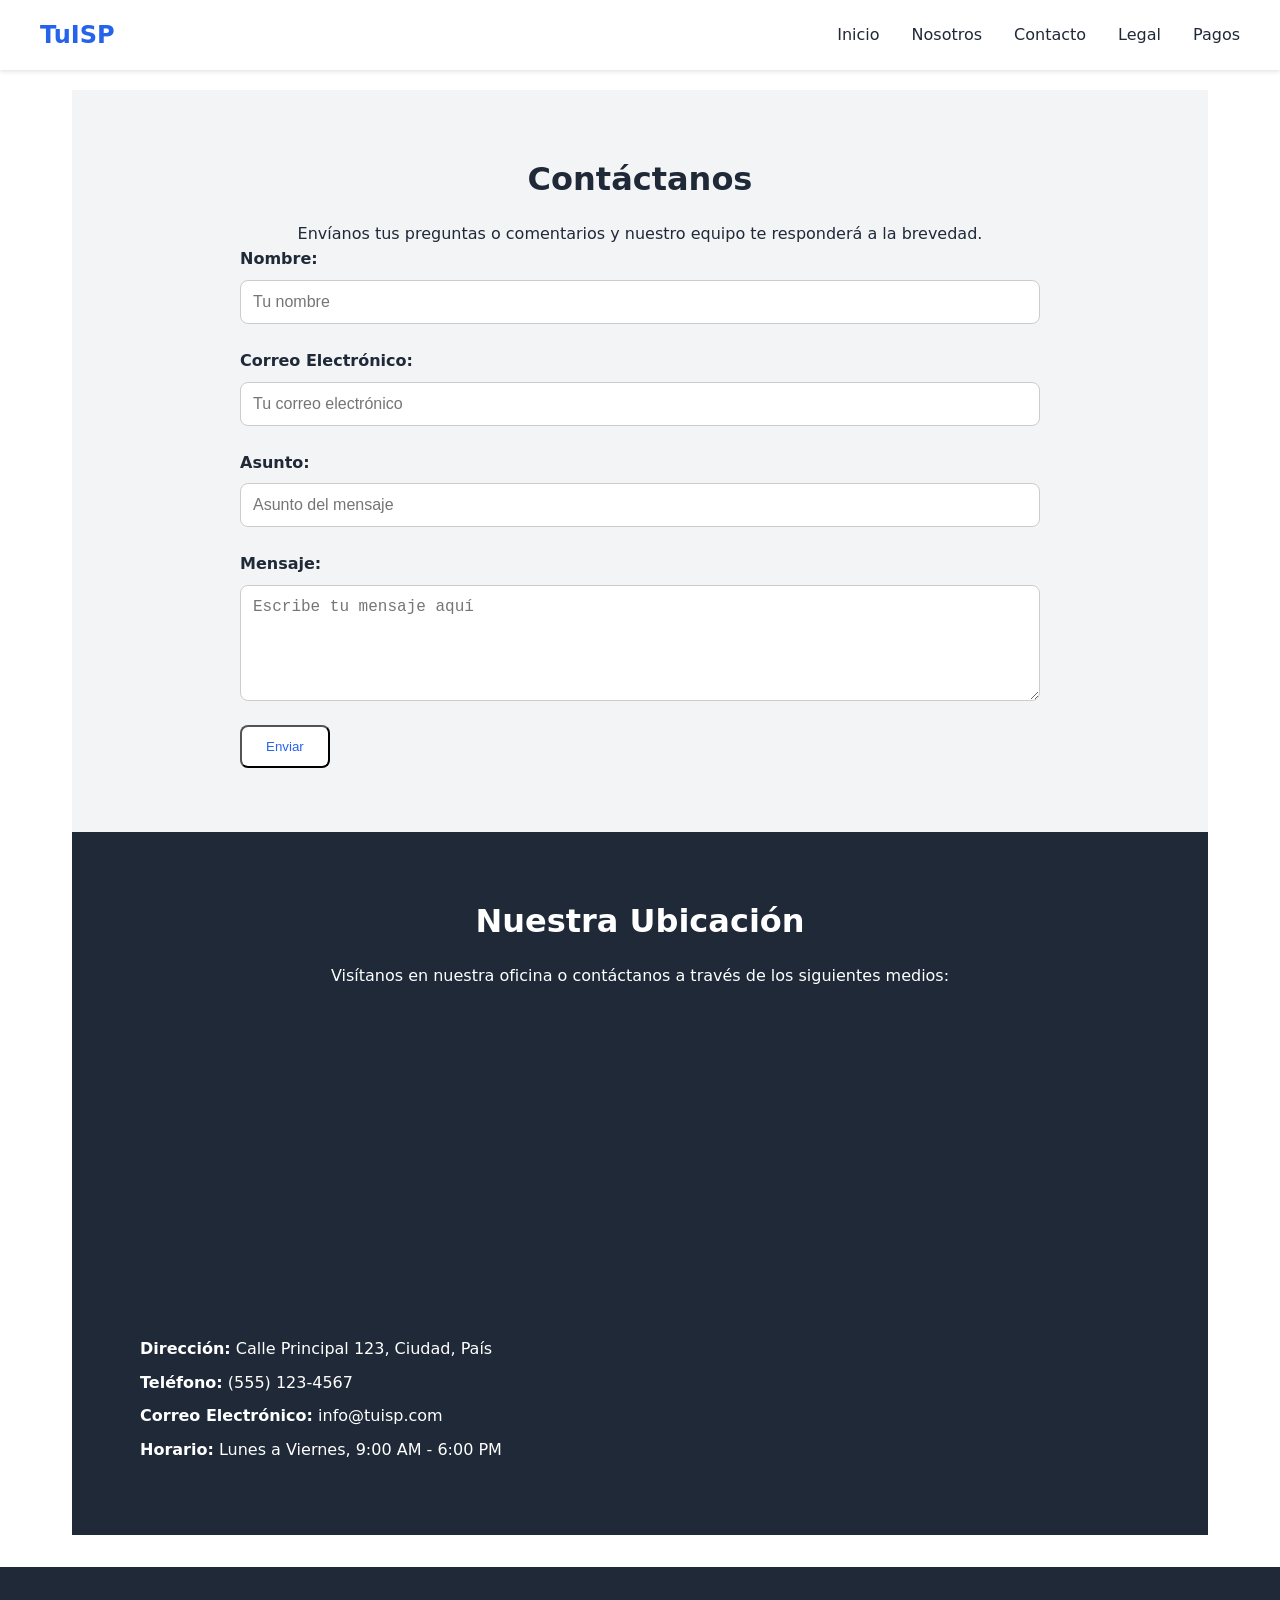
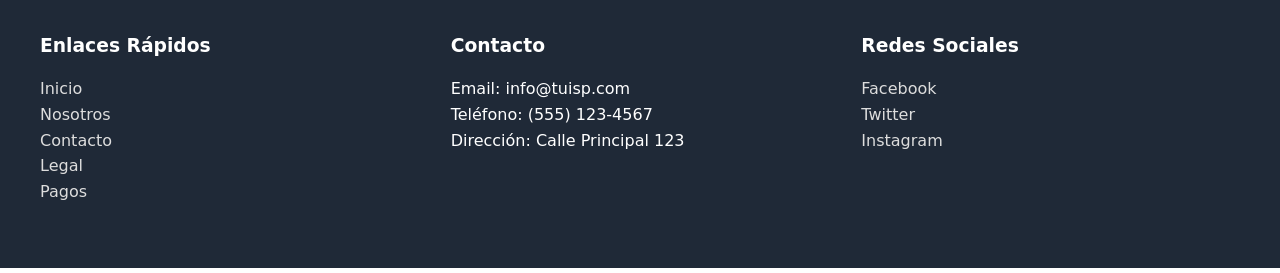
<file: contacto.html>
<!DOCTYPE html>
<html lang="es">
<head>
    <meta charset="UTF-8">
    <meta name="viewport" content="width=device-width, initial-scale=1.0">
    <title>TuISP - [TÍTULO DE LA PÁGINA]</title>
    <link href="https://cdnjs.cloudflare.com/ajax/libs/animate.css/4.1.1/animate.min.css" rel="stylesheet">
    <link href="styles.css" rel="stylesheet">
    <link href="stylebypage.css" rel="stylesheet">
   
</head>
<body>
    <!-- Barra de navegación -->
    <nav class="navbar">
        <div class="navbar-content">
            <div class="logo">TuISP</div>
            <div class="nav-links" id="nav-links">
                <a href="index.html">Inicio</a>
                <a href="nosotros.html">Nosotros</a>
                <a href="contacto.html">Contacto</a>
                <a href="legal.html">Legal</a>
                <a href="pagos.html">Pagos</a>
            </div>
            <!-- Ícono de hamburguesa -->
        <div class="hamburger" id="hamburger">
            <div class="line"></div>
            <div class="line"></div>
            <div class="line"></div>
        </div>
        </div>
    </nav>

    <!-- Breadcrumb -->
    <div class="breadcrumb">
        <a href="index.html">Inicio</a>
        <span>></span>
        <span>[Nombre de la página]</span>
    </div>

    

    <!-- Contenido principal -->
    <main class="page-content">
       <!-- Formulario de Contacto -->
<section class="contact-form" id="contacto">
    <h2 class="section-title">Contáctanos</h2>
    <p>Envíanos tus preguntas o comentarios y nuestro equipo te responderá a la brevedad.</p>
    <form action="#" method="POST" class="form">
        <div class="form-group">
            <label for="name">Nombre:</label>
            <input type="text" id="name" name="name" required placeholder="Tu nombre">
        </div>
        <div class="form-group">
            <label for="email">Correo Electrónico:</label>
            <input type="email" id="email" name="email" required placeholder="Tu correo electrónico">
        </div>
        <div class="form-group">
            <label for="subject">Asunto:</label>
            <input type="text" id="subject" name="subject" required placeholder="Asunto del mensaje">
        </div>
        <div class="form-group">
            <label for="message">Mensaje:</label>
            <textarea id="message" name="message" rows="5" required placeholder="Escribe tu mensaje aquí"></textarea>
        </div>
        <button type="submit" class="btn btn-primary">Enviar</button>
    </form>
</section>

<!-- Información de Contacto -->
<section class="business-info">
    <h2 class="section-title">Nuestra Ubicación</h2>
    <p>Visítanos en nuestra oficina o contáctanos a través de los siguientes medios:</p>
    <div class="info-container">
        <div class="map-frame">
            <iframe 
                src="https://www.google.com/maps/embed?pb=!1m18!1m12!1m3!1d3151.8354345096164!2d144.95373531531858!3d-37.81627974202198!2m3!1f0!2f0!3f0!3m2!1i1024!2i768!4f13.1!3m3!1m2!1s0x6ad642af0f11fd81%3A0xf577a6d0ed8e4e!2s123+Queen+St%2C+Melbourne+VIC+3000%2C+Australia!5e0!3m2!1sen!2sau!4v1646889521220!5m2!1sen!2sau" 
                width="100%" 
                height="300" 
                style="border:0;" 
                allowfullscreen="" 
                loading="lazy">
            </iframe>
        </div>
        <div class="info-details">
            <p><strong>Dirección:</strong> Calle Principal 123, Ciudad, País</p>
            <p><strong>Teléfono:</strong> (555) 123-4567</p>
            <p><strong>Correo Electrónico:</strong> info@tuisp.com</p>
            <p><strong>Horario:</strong> Lunes a Viernes, 9:00 AM - 6:00 PM</p>
        </div>
    </div>
</section>


    </main>

    <!-- Footer -->
    <footer class="footer">
        <div class="footer-content">
            <div class="footer-section">
                <h3>Enlaces Rápidos</h3>
                <ul class="footer-links">
                    <li><a href="index.html">Inicio</a></li>
                    <li><a href="nosotros.html">Nosotros</a></li>
                    <li><a href="contacto.html">Contacto</a></li>
                    <li><a href="legal.html">Legal</a></li>
                    <li><a href="pagos.html">Pagos</a></li>
                </ul>
            </div>
            <div class="footer-section">
                <h3>Contacto</h3>
                <ul class="footer-links">
                    <li>Email: info@tuisp.com</li>
                    <li>Teléfono: (555) 123-4567</li>
                    <li>Dirección: Calle Principal 123</li>
                </ul>
            </div>
            <div class="footer-section">
                <h3>Redes Sociales</h3>
                <ul class="footer-links">
                    <li><a href="#">Facebook</a></li>
                    <li><a href="#">Twitter</a></li>
                    <li><a href="#">Instagram</a></li>
                </ul>
            </div>
        </div>
    </footer>
    <script src="scripts.js"></script>
</body>
</html>
</file>
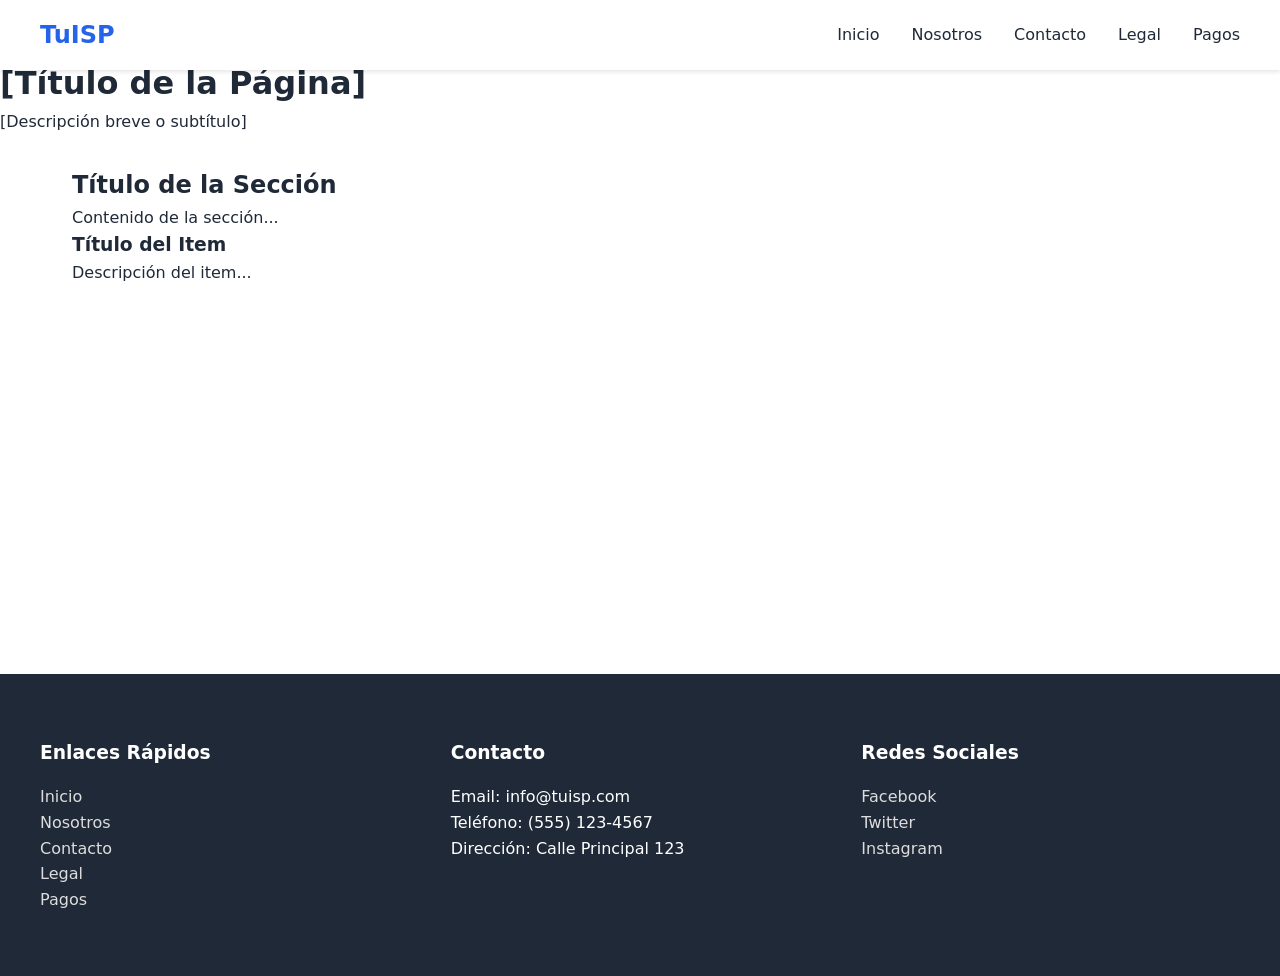
<file: isp-page-template.html>
<!DOCTYPE html>
<html lang="es">
<head>
    <meta charset="UTF-8">
    <meta name="viewport" content="width=device-width, initial-scale=1.0">
    <title>TuISP - [TÍTULO DE LA PÁGINA]</title>
    <link href="https://cdnjs.cloudflare.com/ajax/libs/animate.css/4.1.1/animate.min.css" rel="stylesheet">
    <link href="styles.css" rel="stylesheet">
    <link href="stylebypage.css" rel="stylesheet">
   
</head>
<body>
    <!-- Barra de navegación -->
    <nav class="navbar">
        <div class="navbar-content">
            <div class="logo">TuISP</div>
            <div class="nav-links">
                <a href="index.html">Inicio</a>
                <a href="nosotros.html">Nosotros</a>
                <a href="contacto.html">Contacto</a>
                <a href="legal.html">Legal</a>
                <a href="pagos.html">Pagos</a>
            </div>
        </div>
    </nav>

    <!-- Breadcrumb -->
    <div class="breadcrumb">
        <a href="index.html">Inicio</a>
        <span>></span>
        <span>[Nombre de la página]</span>
    </div>

    <!-- Encabezado de página -->
    <header class="page-header">
        <h1 class="page-title">[Título de la Página]</h1>
        <p>[Descripción breve o subtítulo]</p>
    </header>

    <!-- Contenido principal -->
    <main class="page-content">
        <!-- 
            Aquí va el contenido específico de cada página.
            Ejemplo de estructura para una sección:
        -->
        <section class="content-section">
            <h2>Título de la Sección</h2>
            <p>Contenido de la sección...</p>
        </section>

        <!-- 
            Ejemplo de estructura para una grid de contenido:
        -->
        <div class="content-grid">
            <div class="grid-item">
                <h3>Título del Item</h3>
                <p>Descripción del item...</p>
            </div>
            <!-- Más items según sea necesario -->
        </div>
    </main>

    <!-- Footer -->
    <footer class="footer">
        <div class="footer-content">
            <div class="footer-section">
                <h3>Enlaces Rápidos</h3>
                <ul class="footer-links">
                    <li><a href="index.html">Inicio</a></li>
                    <li><a href="nosotros.html">Nosotros</a></li>
                    <li><a href="contacto.html">Contacto</a></li>
                    <li><a href="legal.html">Legal</a></li>
                    <li><a href="pagos.html">Pagos</a></li>
                </ul>
            </div>
            <div class="footer-section">
                <h3>Contacto</h3>
                <ul class="footer-links">
                    <li>Email: info@tuisp.com</li>
                    <li>Teléfono: (555) 123-4567</li>
                    <li>Dirección: Calle Principal 123</li>
                </ul>
            </div>
            <div class="footer-section">
                <h3>Redes Sociales</h3>
                <ul class="footer-links">
                    <li><a href="#">Facebook</a></li>
                    <li><a href="#">Twitter</a></li>
                    <li><a href="#">Instagram</a></li>
                </ul>
            </div>
        </div>
    </footer>
</body>
</html>
</file>
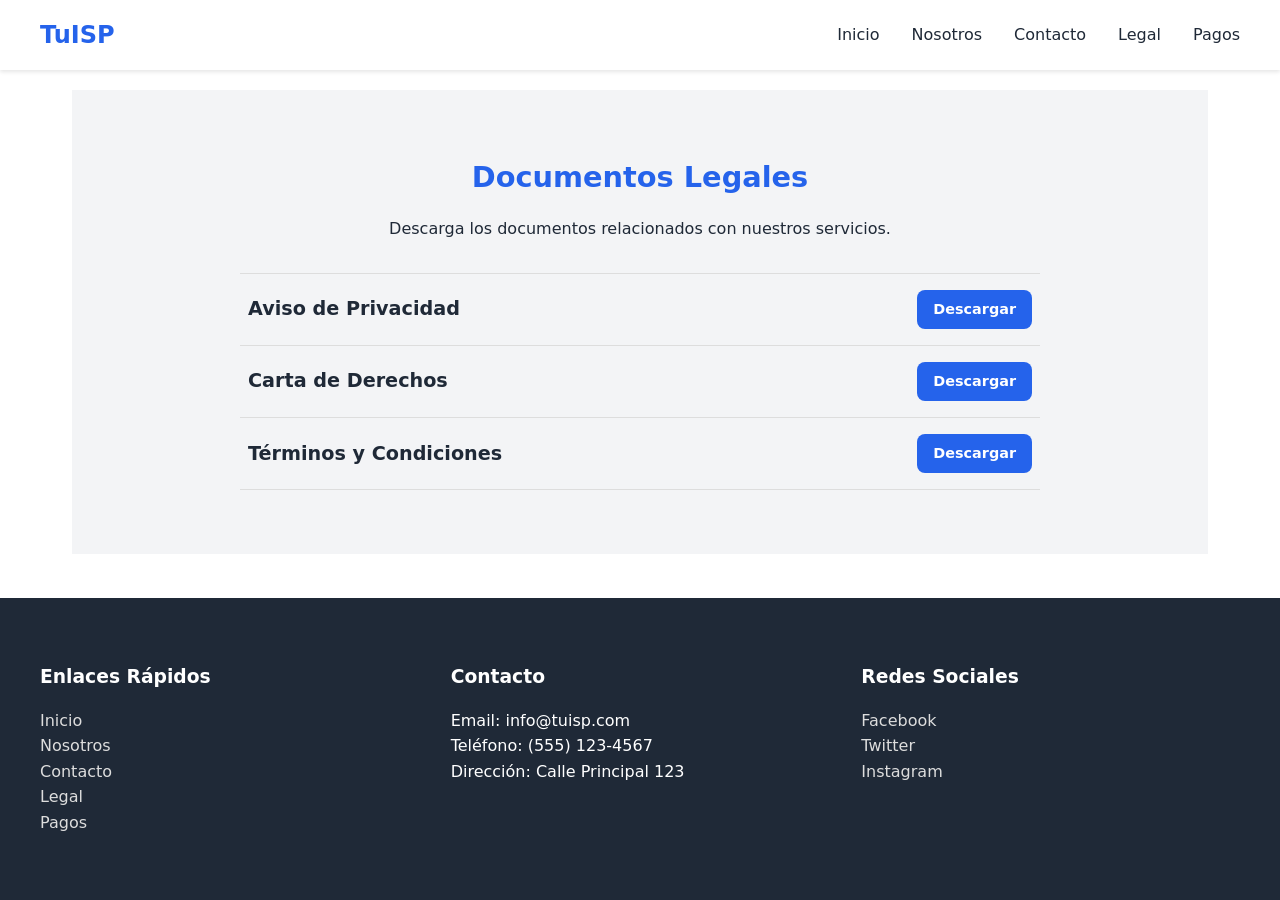
<file: legal.html>
<!DOCTYPE html>
<html lang="es">
<head>
    <meta charset="UTF-8">
    <meta name="viewport" content="width=device-width, initial-scale=1.0">
    <title>Legal</title>
    <link href="https://cdnjs.cloudflare.com/ajax/libs/animate.css/4.1.1/animate.min.css" rel="stylesheet">
    <link href="styles.css" rel="stylesheet">
    <link href="stylebypage.css" rel="stylesheet">
    
</head>
<body>
    <!-- Barra de navegación -->
    <nav class="navbar">
        <div class="navbar-content">
            <div class="logo">TuISP</div>
            <div class="nav-links" id="nav-links">
                <a href="index.html">Inicio</a>
                <a href="nosotros.html">Nosotros</a>
                <a href="contacto.html">Contacto</a>
                <a href="#legal">Legal</a>
                <a href="pagos.html">Pagos</a>
            </div>
            <!-- Ícono de hamburguesa -->
        <div class="hamburger" id="hamburger">
            <div class="line"></div>
            <div class="line"></div>
            <div class="line"></div>
        </div>
        </div>
    </nav>

    <!-- Breadcrumb -->
    <div class="breadcrumb">
        <a href="index.html">Inicio</a>
        <span>></span>
        <span>legal</span>
    </div>

    <!-- Contenido principal -->
    <main class="page-content">
      <!-- Sección de Documentos Legales -->
      <section class="legal-documents">
        <h2 class="section-title">Documentos Legales</h2>
        <p>Descarga los documentos relacionados con nuestros servicios.</p>
        <ul class="document-list">
            <li class="document-item">
                <span class="document-name">Aviso de Privacidad</span>
                <a href="documentos/aviso-privacidad.pdf" class="btn btn-primary document-btn" download>Descargar</a>
            </li>
            <li class="document-item">
                <span class="document-name">Carta de Derechos</span>
                <a href="documentos/carta-derechos.pdf" class="btn btn-primary document-btn" download>Descargar</a>
            </li>
            <li class="document-item">
                <span class="document-name">Términos y Condiciones</span>
                <a href="documentos/terminos-condiciones.pdf" class="btn btn-primary document-btn" download>Descargar</a>
            </li>
        </ul>
    </section>


</main>

<!-- Footer -->
<footer class="footer">
    <div class="footer-content">
        <div class="footer-section">
            <h3>Enlaces Rápidos</h3>
            <ul class="footer-links">
                <li><a href="index.html">Inicio</a></li>
                <li><a href="nosotros.html">Nosotros</a></li>
                <li><a href="contacto.html">Contacto</a></li>
                <li><a href="legal.html">Legal</a></li>
                <li><a href="pagos.html">Pagos</a></li>
            </ul>
        </div>
        <div class="footer-section">
            <h3>Contacto</h3>
            <ul class="footer-links">
                <li>Email: info@tuisp.com</li>
                <li>Teléfono: (555) 123-4567</li>
                <li>Dirección: Calle Principal 123</li>
            </ul>
        </div>
        <div class="footer-section">
            <h3>Redes Sociales</h3>
            <ul class="footer-links">
                <li><a href="#">Facebook</a></li>
                <li><a href="#">Twitter</a></li>
                <li><a href="#">Instagram</a></li>
            </ul>
        </div>
    </div>
</footer>
<script src="scripts.js"></script>
</body>
</html>
</file>
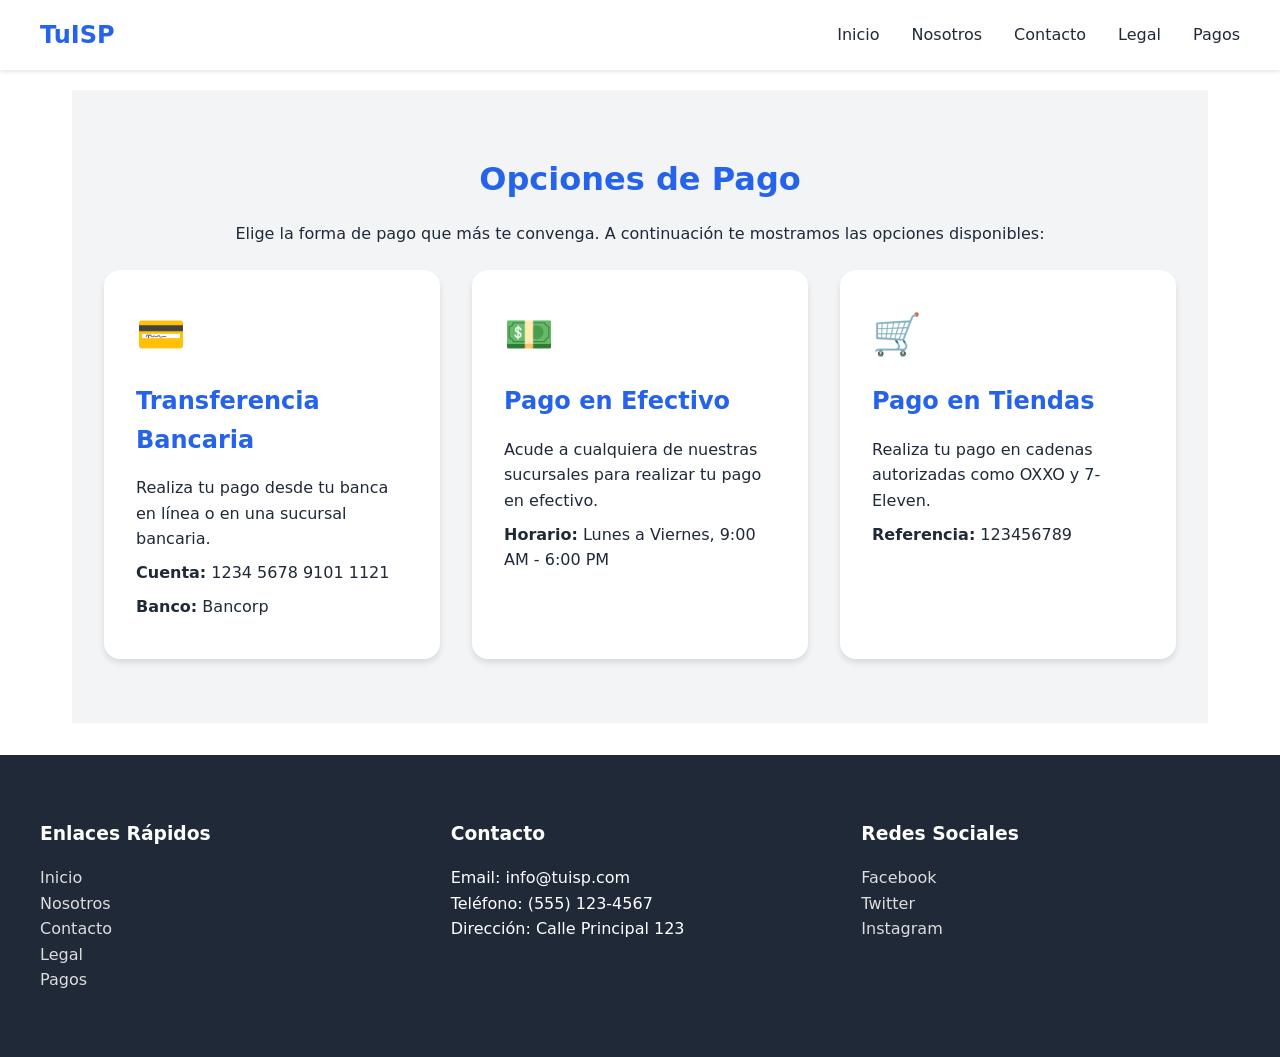
<file: pagos.html>
<!DOCTYPE html>
<html lang="es">
<head>
    <meta charset="UTF-8">
    <meta name="viewport" content="width=device-width, initial-scale=1.0">
    <title>TuISP - Formas de pago</title>
    <link href="https://cdnjs.cloudflare.com/ajax/libs/animate.css/4.1.1/animate.min.css" rel="stylesheet">
    <link href="styles.css" rel="stylesheet">
    <link href="stylebypage.css" rel="stylesheet">
    
</head>
<body>
    <!-- Barra de navegación -->
    <nav class="navbar">
        <div class="navbar-content">
            <div class="logo">TuISP</div>
            <div class="nav-links" id="nav-links">
                <a href="index.html">Inicio</a>
                <a href="nosotros.html">Nosotros</a>
                <a href="contacto.html">Contacto</a>
                <a href="legal.html">Legal</a>
                <a href="#pagos">Pagos</a>
            </div>
            <!-- Ícono de hamburguesa -->
        <div class="hamburger" id="hamburger">
            <div class="line"></div>
            <div class="line"></div>
            <div class="line"></div>
        </div>
        </div>
    </nav>

    <!-- Breadcrumb -->
    <div class="breadcrumb">
        <a href="index.html">Inicio</a>
        <span>></span>
        <span>pagos</span>
    </div>
    

    <!-- Contenido principal -->
    <main class="page-content">
        <!-- Sección de Opciones de Pago -->
        <section class="payment-options" id="pagos">
            <h2 class="section-title">Opciones de Pago</h2>
            <p>Elige la forma de pago que más te convenga. A continuación te mostramos las opciones disponibles:</p>
            <div class="payment-cards-container">
                <div class="payment-card">
                    <div class="payment-icon">💳</div>
                    <h3>Transferencia Bancaria</h3>
                    <p>Realiza tu pago desde tu banca en línea o en una sucursal bancaria.</p>
                    <p><strong>Cuenta:</strong> 1234 5678 9101 1121</p>
                    <p><strong>Banco:</strong> Bancorp</p>
                </div>
                <div class="payment-card">
                    <div class="payment-icon">💵</div>
                    <h3>Pago en Efectivo</h3>
                    <p>Acude a cualquiera de nuestras sucursales para realizar tu pago en efectivo.</p>
                    <p><strong>Horario:</strong> Lunes a Viernes, 9:00 AM - 6:00 PM</p>
                </div>
                <div class="payment-card">
                    <div class="payment-icon">🛒</div>
                    <h3>Pago en Tiendas</h3>
                    <p>Realiza tu pago en cadenas autorizadas como OXXO y 7-Eleven.</p>
                    <p><strong>Referencia:</strong> 123456789</p>
                </div>
            </div>
        </section>

        

    </main>

    <!-- Footer -->
    <footer class="footer">
        <div class="footer-content">
            <div class="footer-section">
                <h3>Enlaces Rápidos</h3>
                <ul class="footer-links">
                    <li><a href="index.html">Inicio</a></li>
                    <li><a href="nosotros.html">Nosotros</a></li>
                    <li><a href="contacto.html">Contacto</a></li>
                    <li><a href="legal.html">Legal</a></li>
                    <li><a href="pagos.html">Pagos</a></li>
                </ul>
            </div>
            <div class="footer-section">
                <h3>Contacto</h3>
                <ul class="footer-links">
                    <li>Email: info@tuisp.com</li>
                    <li>Teléfono: (555) 123-4567</li>
                    <li>Dirección: Calle Principal 123</li>
                </ul>
            </div>
            <div class="footer-section">
                <h3>Redes Sociales</h3>
                <ul class="footer-links">
                    <li><a href="#">Facebook</a></li>
                    <li><a href="#">Twitter</a></li>
                    <li><a href="#">Instagram</a></li>
                </ul>
            </div>
        </div>
    </footer>
<script src="scripts.js"></script>
</body>
</html>
</file>
<file: styles.css>
/* Variables globales */
 :root {
    --primary-color: #2563eb;
    --secondary-color: #1e40af;
    --accent-color: #3b82f6;
    --text-color: #1f2937;
    --light-bg: #f3f4f6;
    --transition: all 0.3s ease;
}

/* Estilos base */
* {
    margin: 0;
    padding: 0;
    box-sizing: border-box;
}

body {
    font-family: system-ui, -apple-system, sans-serif;
    line-height: 1.6;
    color: var(--text-color);
}

/* Header y Navegación */
.navbar {
    position: fixed;
    top: 0;
    width: 100%;
    background: white;
    padding: 1rem 2rem;
    box-shadow: 0 2px 4px rgba(0,0,0,0.1);
    z-index: 1000;
    transition: var(--transition);
}

.navbar-content {
    max-width: 1200px;
    margin: 0 auto;
    display: flex;
    justify-content: space-between;
    align-items: center;
}

.logo {
    font-size: 1.5rem;
    font-weight: bold;
    color: var(--primary-color);
}

/* Estilos del ícono de hamburguesa */
.hamburger {
    display: none;  /* Oculto por defecto en pantallas grandes */
    flex-direction: column;
    gap: 5px;
    cursor: pointer;
}

.hamburger .line {
    width: 30px;
    height: 4px;
    background-color: var(--text-color);
    border-radius: 2px;
}

.nav-links {
    display: flex;
    gap: 2rem;
}

.nav-links a {
    text-decoration: none;
    color: var(--text-color);
    transition: var(--transition);
}

.nav-links a:hover {
    color: var(--primary-color);
}

/* Hero Section */
.hero {
    min-height: 50vh;
    display: flex;
    align-items: center;
    justify-content: center;
    text-align: center;
    padding: 6rem 2rem 4rem;
    background: linear-gradient(135deg, var(--primary-color), var(--secondary-color));
    color: white;
}

.hero-content {
    max-width: 800px;
}

.hero h1 {
    font-size: 3.5rem;
    margin-bottom: 1rem;
    animation: fadeInDown 1s ease;
}

.hero p {
    font-size: 1.25rem;
    margin-bottom: 2rem;
    animation: fadeInUp 1s ease 0.5s both;
}

/* Botones */
.btn {
    display: inline-block;
    padding: 0.75rem 1.5rem;
    border-radius: 0.5rem;
    text-decoration: none;
    transition: var(--transition);
    font-weight: 500;
}

.btn-primary {
    background: white;
    color: var(--primary-color);
}

.btn-primary:hover {
    transform: translateY(-2px);
    box-shadow: 0 4px 12px rgba(0,0,0,0.1);
}

/* Sección de Soporte */
.support {
    padding: 4rem 2rem;
    text-align: center;
    background: var(--light-bg);
}

.section-title {
    font-size: 2rem;
    margin-bottom: 1rem;
    text-align: center; 
}

/* Planes */
.plans {
    padding: 4rem 2rem;
    background: white;
}

.plans-container {

    max-width: 1200px;
    margin: 0 auto;
    display: grid;
    grid-template-columns: repeat(auto-fit, minmax(300px, 1fr));
    gap: 2rem;
    padding: 2rem 0;
}

.plan-card {
    background: white;
    border-radius: 1rem;
    padding: 2rem;
    text-align: center;
    box-shadow: 0 4px 6px rgba(0,0,0,0.1);
    transition: var(--transition);
}

.plan-card:hover {
    transform: translateY(-5px);
    box-shadow: 0 8px 15px rgba(0,0,0,0.1);
}

.plan-price {
    font-size: 2.5rem;
    font-weight: bold;
    color: var(--primary-color);
    margin: 1rem 0;
}

/* Mapa */
.map {
    padding: 4rem 2rem;
    background: var(--light-bg);
}

.map-container {
    max-width: 1200px;
    margin: 2rem auto 0;
    height: 400px;
    background: #ddd;
    border-radius: 1rem;
    overflow: hidden;
}

/* Footer */
.footer {
    background: var(--text-color);
    color: white;
    padding: 4rem 2rem;
}

.footer-content {
    max-width: 1200px;
    margin: 0 auto;
    display: grid;
    grid-template-columns: repeat(auto-fit, minmax(250px, 1fr));
    gap: 2rem;
}

.footer-section h3 {
    margin-bottom: 1rem;
}

.footer-links {
    list-style: none;
}

.footer-links a {
    color: #ddd;
    text-decoration: none;
    transition: var(--transition);
}

.footer-links a:hover {
    color: white;
}

/* Contact info */

.business-info {
    padding: 4rem 2rem;
    background: var(--text-color);
    color: white;
    text-align: center;
}

.business-info .info-container {
    display: grid;
    grid-template-columns: 1fr;
    gap: 2rem;
    max-width: 1000px;
    margin: 0 auto;
}

.business-info .info-details {
    text-align: left;
    font-size: 1rem;
}

.business-info .info-details p {
    margin: 0.5rem 0;
}

.map-frame iframe {
    border-radius: 0.5rem;
}

/* Estilos del ícono de hamburguesa */
.hamburger {
    display: none; /* Oculto por defecto en pantallas grandes */
    flex-direction: column;
    gap: 5px;
    cursor: pointer;
}

.hamburger .line {
    width: 30px;
    height: 4px;
    background-color: var(--text-color);
    border-radius: 2px;
}

@media (max-width: 768px) {
    .nav-links {
        display: flex;
        flex-direction: column;
        width: 100%;
        text-align: center;
        background-color: white;
        position: absolute;
        top: 70px;
        left: 0;
        padding: 1rem;
        box-shadow: 0 4px 10px rgba(0, 0, 0, 0.1);
        max-height: 0;
        overflow: hidden;
        opacity: 0;
        transition: all 0.3s ease-in-out;
    }

    .hero h1 {
                font-size: 2.5rem;
            }

    /* Enlaces dentro del menú */
    .nav-links a {
        padding: 1rem;
        margin: 0.2rem 0;
        display: block;
        width: 100%; /* Asegura que el enlace ocupe todo el ancho */
        transition: all 0.3s ease;
    }

    /* Estado abierto del menú */
    .nav-links.open {
        max-height: 500px;
        opacity: 1;
    }

    /* Efecto hover para enlaces cuando el menú está abierto */
    .nav-links.open a:hover {
        background-color: var(--light-bg);
        color: var(--primary-color);
        transform: scale(1.05); /* Un pequeño efecto de escala */
    }

    .hamburger {
        display: flex;
    }
}

/* Animaciones */
@keyframes fadeInDown {
    from {
        opacity: 0;
        transform: translateY(-20px);
    }
    to {
        opacity: 1;
        transform: translateY(0);
    }
}

@keyframes fadeInUp {
    from {
        opacity: 0;
        transform: translateY(20px);
    }
    to {
        opacity: 1;
        transform: translateY(0);
    }
}
</file>
<file: stylebypage.css>
.page-content {
    max-width: 1200px;
    margin: 0 auto;
    padding: 2rem;
    min-height: 60vh; /* Asegura un mínimo de altura para el contenido */
}

.breadcrumb {
    padding: 1rem 2rem;
    background: var(--light-bg);
}

.breadcrumb a {
    color: var(--primary-color);
    text-decoration: none;
}

.breadcrumb span {
    color: var(--text-color);
    margin: 0 0.5rem;
}

.contact-form {
    padding: 4rem 2rem;
    background: var(--light-bg);
    text-align: center;
}

.contact-form .form {
    max-width: 800px;
    margin: 0 auto;
    display: grid;
    gap: 1.5rem;
}

.form-group {
    display: flex;
    flex-direction: column;
    align-items: flex-start;
}

.form-group label {
    margin-bottom: 0.5rem;
    font-weight: bold;
    color: var(--text-color);
}

.form-group input,
.form-group textarea {
    width: 100%;
    padding: 0.75rem;
    border: 1px solid #ccc;
    border-radius: 0.5rem;
    font-size: 1rem;
    transition: var(--transition);
}

.form-group input:focus,
.form-group textarea:focus {
    border-color: var(--primary-color);
    outline: none;
    box-shadow: 0 0 5px rgba(37, 99, 235, 0.5);
}

.contact-form .btn {
    width: fit-content;
    align-self: center;
}

/* ---- Documentos Legales ---- */
.legal-documents {
    padding: 4rem 2rem;
    background: var(--light-bg);
    text-align: center;
}

.legal-documents .section-title {
    font-size: 1.8rem;
    margin-bottom: 1rem;
    color: var(--primary-color);
}

.document-list {
    list-style: none;
    margin: 2rem auto 0;
    padding: 0;
    max-width: 800px;
    border-top: 1px solid #ddd;
}

.document-item {
    display: flex;
    justify-content: space-between;
    align-items: center;
    padding: 1rem 0.5rem;
    border-bottom: 1px solid #ddd;
    transition: var(--transition);
}

.document-item:hover {
    background: var(--primary-color);
    color: white;
}

.document-item:hover .document-btn {
    background: white;
    color: var(--primary-color);
    transform: scale(1.05);
}

.document-name {
    font-size: 1.2rem;
    font-weight: bold;
    color: var(--text-color);
}

.document-btn {
    text-decoration: none;
    padding: 0.5rem 1rem;
    font-size: 0.9rem;
    border-radius: 0.5rem;
    background: var(--primary-color);
    color: white;
    font-weight: bold;
    transition: var(--transition);
}

/* ---- Opciones de Pago ---- */
.payment-options {
    padding: 4rem 2rem;
    background: var(--light-bg);
    text-align: center;
}

.payment-options .section-title {
    font-size: 2rem;
    margin-bottom: 1rem;
    color: var(--primary-color);
}

.payment-options p {
    margin: 0.5rem 0 1.5rem;
    color: var(--text-color);
}

.payment-cards-container {
    display: grid;
    grid-template-columns: repeat(auto-fit, minmax(300px, 1fr));
    gap: 2rem;
    max-width: 1200px;
    margin: 0 auto;
}

.payment-card {
    background: white;
    border-radius: 1rem;
    padding: 2rem;
    box-shadow: 0 4px 6px rgba(0, 0, 0, 0.1);
    text-align: left;
    transition: var(--transition);
}

.payment-card:hover {
    transform: translateY(-5px);
    box-shadow: 0 8px 15px rgba(0, 0, 0, 0.2);
}

.payment-card .payment-icon {
    font-size: 2.5rem;
    margin-bottom: 1rem;
    color: var(--primary-color);
}

.payment-card h3 {
    font-size: 1.5rem;
    margin-bottom: 1rem;
    color: var(--primary-color);
}

.payment-card p {
    margin-bottom: 0.5rem;
    color: var(--text-color);
}

/*Fin pagos*/

/* ---- Encabezado de "Nosotros" ---- */
.about-header {
    padding: 4rem 2rem;
    background: linear-gradient(135deg, var(--primary-color), var(--secondary-color));
    color: white;
    text-align: center;
}

.about-title {
    font-size: 2.5rem;
    margin-bottom: 1rem;
}

.about-subtitle {
    font-size: 1.2rem;
    margin-bottom: 0;
}

/* ---- Misión y Visión ---- */
.about-values {
    padding: 4rem 2rem;
    background: var(--light-bg);
    text-align: center;
}

.values-container {
    display: flex;
    justify-content: center;
    gap: 2rem;
    margin: 2rem auto;
    max-width: 1000px;
}

.value-item {
    background: white;
    padding: 2rem;
    border-radius: 1rem;
    box-shadow: 0 4px 6px rgba(0, 0, 0, 0.1);
    transition: transform 0.3s ease, box-shadow 0.3s ease;
    max-width: 300px;
    text-align: center;
}

.value-item:hover {
    transform: translateY(-5px);
    box-shadow: 0 8px 15px rgba(0, 0, 0, 0.2);
}

.value-icon {
    font-size: 3rem;
    margin-bottom: 1rem;
    color: var(--primary-color);
}

.value-item h3 {
    font-size: 1.5rem;
    color: var(--primary-color);
    margin-bottom: 1rem;
}

.value-item p {
    font-size: 1rem;
    color: var(--text-color);
}

/* ---- Valores Listado ---- */
.values-title {
    font-size: 2rem;
    margin-top: 3rem;
    margin-bottom: 1.5rem;
    color: var(--primary-color);
}

.values-list {
    display: grid;
    grid-template-columns: repeat(auto-fit, minmax(250px, 1fr));
    gap: 2rem;
    max-width: 1200px;
    margin: 0 auto;
}

.value-card {
    background: white;
    padding: 2rem;
    border-radius: 1rem;
    box-shadow: 0 4px 6px rgba(0, 0, 0, 0.1);
    text-align: center;
    transition: transform 0.3s ease, box-shadow 0.3s ease;
}

.value-card:hover {
    transform: translateY(-5px);
    box-shadow: 0 8px 15px rgba(0, 0, 0, 0.2);
}

.value-card-icon {
    font-size: 3rem;
    margin-bottom: 1rem;
    color: var(--primary-color);
}

.value-card p {
    font-size: 1rem;
    color: var(--text-color);
}

.value-card p strong {
    font-weight: bold;
}

/* ---- Por Qué Elegirnos ---- */
.about-reasons {
    padding: 4rem 2rem;
    text-align: center;
    background: white;
}

.reasons-list {
    list-style: none;
    padding: 0;
    margin: 2rem auto;
    max-width: 600px;
    text-align: left;
}

.reasons-list li {
    margin-bottom: 1rem;
    font-size: 1.2rem;
    color: var(--text-color);
}

/* ---- Conócenos / Nuestro Trabajo ---- */
.our-work {
    padding: 4rem 2rem;
    text-align: center;
    background: var(--light-bg);
}

.our-work .section-title {
    font-size: 2rem;
    margin-bottom: 1rem;
    color: var(--primary-color);
}

.our-work p {
    font-size: 1.2rem;
    color: var(--text-color);
    margin-bottom: 2rem;
}

/* Slider Container */
.slider-container {
    position: relative;
    max-width: 100%;
    margin: 0 auto;
    overflow: hidden;
}

/* Slider */
.slider {
    display: flex;
    transition: transform 0.5s ease;
}

.slider-item {
    min-width: 100%;
    position: relative;
}

.slider-item img {
    width: 100%;
    height: 100%;
    object-fit: cover;
}

.slider-overlay {
    position: absolute;
    top: 0;
    left: 0;
    right: 0;
    bottom: 0;
    background: rgba(0, 0, 0, 0.5);
    color: white;
    display: flex;
    justify-content: center;
    align-items: center;
    opacity: 0;
    transition: opacity 0.3s ease;
}

.slider-item:hover .slider-overlay {
    opacity: 1;
}

.slider-overlay p {
    font-size: 1.5rem;
    text-align: center;
}

/* Botones de navegación */
.prev, .next {
    position: absolute;
    top: 50%;
    padding: 16px;
    background-color: rgba(0, 0, 0, 0.5);
    color: white;
    border: none;
    cursor: pointer;
    font-size: 24px;
    transform: translateY(-50%);
    z-index: 100;
}

.prev {
    left: 10px;
}

.next {
    right: 10px;
}

.prev:hover, .next:hover {
    background-color: rgba(0, 0, 0, 0.7);
}
</file>
